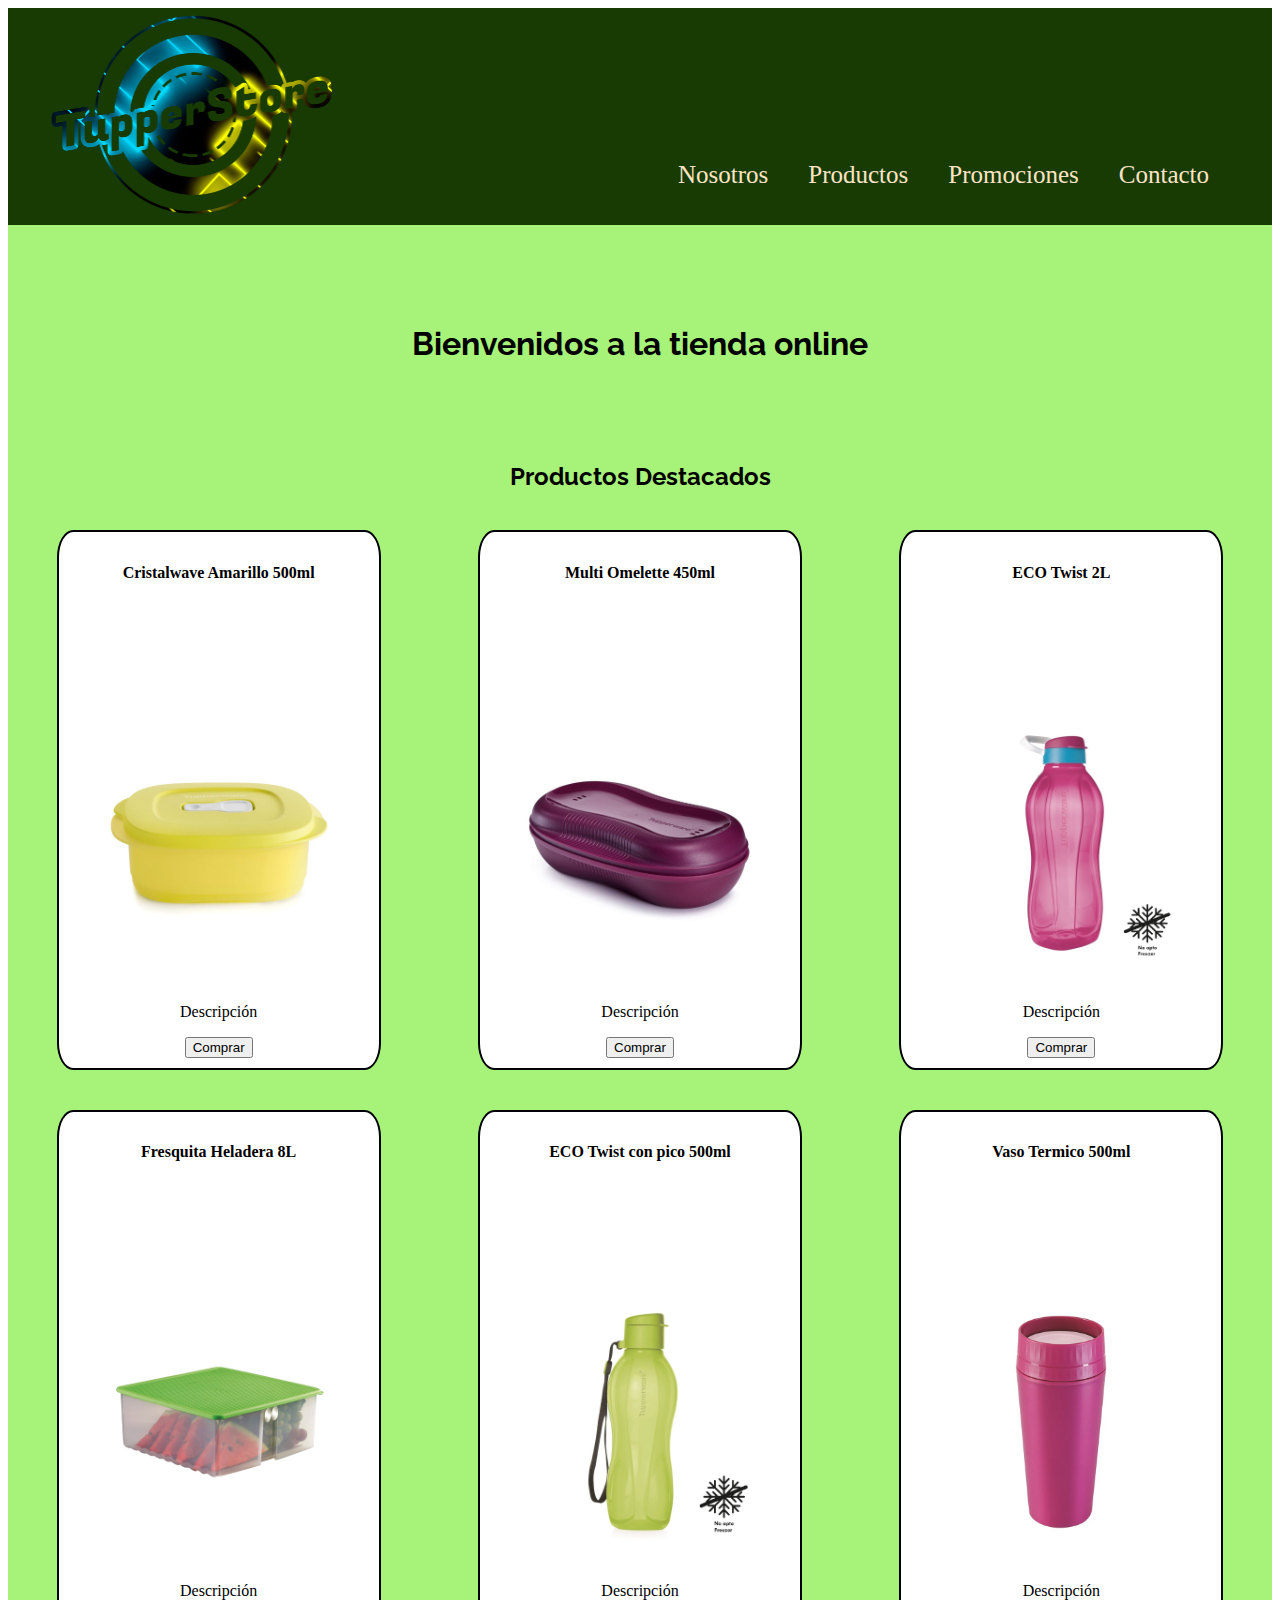
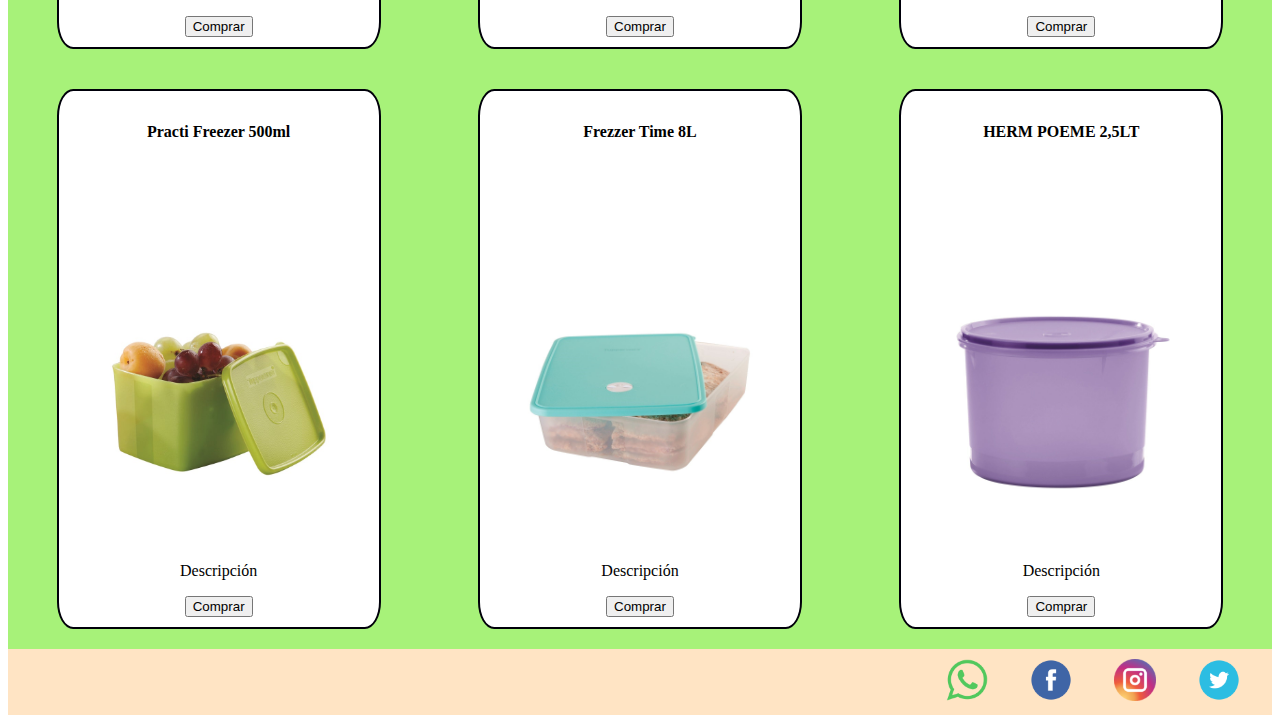
<file: index.html>
<!DOCTYPE html>
<html lang="en">

<head>
    <!-- inicio etiqueta meta -->
    <meta charset="UTF-8">
    <meta http-equiv="X-UA-Compatible" content="IE=edge">
    <meta name="viewport" content="width=device-width, initial-scale=1.0">
    <meta name="description" content="pagina de productos tupperware y tienda online, brinda soliciones imnovadoras para tu cocina.">
    <meta name="keywords" content="tupperware, tupper, cocina, herméticos, homeware, Argentina">
    <!-- cierre etiquetas meta-->
    <!--link Tipografia-->
    <link rel="preconnect" href="https://fonts.googleapis.com">
    <link rel="preconnect" href="https://fonts.gstatic.com" crossorigin>
    <link href="https://fonts.googleapis.com/css2?family=Raleway:ital@1&display=swap" rel="stylesheet">

    <link rel="preconnect" href="https://fonts.googleapis.com">
    <link rel="preconnect" href="https://fonts.gstatic.com" crossorigin>
    <link href="https://fonts.googleapis.com/css2?family=Raleway:ital,wght@0,800;1,400&display=swap" rel="stylesheet">

    <!--link de css-->
    <link rel="stylesheet" href="css/main.css">
    <!-- titulo de nuestro html-->


    <title> Home - Tupperstore</title>

</head> 

<body>

    <!-- encabezado de la web-->
    
        <div class="conteiner">
            <header>
                <!-- etiqueta de menu/navegacion nav-->
                
                
                <div class="contMenu">
                    
                    <span>
                        <a href="Index.html">
                            <img src="img/logo04.png" alt="" class="logo">
                        </a>
                    </span>
            
                    <nav>
                        <ul class="menu">
                            <li>
                                <a href="pages/nosotros.html">Nosotros</a>
                            </li>
                            <li>
                                <a href="pages/productos.html"> Productos</a>
                            </li>
                            <li>
                                <a href="pages/Promociones.html"> Promociones</a>
                            </li>
                            <li>
                                <a href="pages/contacto.html"> Contacto </a>
                            </li>
            
                        </ul>
                    </nav>
            
                </div>
            </header>
            <!--contenido principal de la web-->
            
            <main>
              
                    <h1> Bienvenidos a la tienda online</h1>
                
                    <h2>Productos Destacados</h2>
               
                <div class="cards">
                    <div class="card">
                        <h4> Cristalwave Amarillo 500ml</h4>
                        <img src="img/imagen 01.jpg" alt="" class="img">
                        <p></p>Descripción</p>
                        <button> Comprar </button>
                    </div>
                    <div class="card">
                        <h4> Multi Omelette 450ml</h4>
                        <img src="img/imagen02.jpg" alt="" class="img">
                        <p>Descripción</p>
                        <button> Comprar </button>
                    </div>
                    <div class="card">
                        <h4> ECO Twist 2L</h4>
                        <img src="img/imagen03.jpg" alt="" class="img">
                        <p>Descripción</p>
                        <button> Comprar </button>
                    </div>
                    <div class="card">
                        <h4> Fresquita Heladera 8L</h4>
                        <img src="img/imagen04.jpg" alt="" class="img">
                        <p>Descripción</p>
                        <button> Comprar </button>
                    </div>
                    <div class="card">
                        <h4> ECO Twist con pico 500ml</h4>
                        <img src="img/imagen05.jpg" alt="" class="img">
                        <p>Descripción</p>
                        <button> Comprar </button>
                    </div>
                    <div class="card">
                        <h4> Vaso Termico 500ml</h4>
                        <img src="img/imagen06.jpg" alt="" class="img">
                        <p>Descripción</p>
                        <button> Comprar </button>
                    </div>
                    <div class="card">
                        <h4> Practi Freezer 500ml</h4>
                        <img src="img/imagen07.jpg" alt="" class="img">
                        <p>Descripción</p>
                        <button> Comprar </button>
                    </div>
                    <div class="card">
                        <h4> Frezzer Time 8L</h4>
                        <img src="img/imagen08.jpg" alt="" class="img">
                        <p>Descripción</p>
                        <button> Comprar </button>
                    </div>
                    <div class="card">
                        <h4> HERM POEME 2,5LT</h4>
                        <img src="img/imagen09.jpg" alt="" class="img">
                        <p>Descripción</p>
                        <button> Comprar </button>
                    </div>                           
           
                </div>
            
            </main>
            
            <footer>
                
                <div class="redesSociales">
                    <div>
                        <img src="img/whatsapp.png" alt="" class="imglogo">
                        
                    </div>
                    <div>
                        <img src="img/facebook.png" alt="" class="imglogo">
                        
                    </div>
                    <div>
                        <img src="img/instagram.png" alt=""class="imglogo">
                        
                    </div>
                    <div>
                        <img src="img/twitter.png" alt=""class="imglogo">
                        
                    </div>
            
                </div>
            
            </footer>
        </div>
    

</body>

</html>
</file>
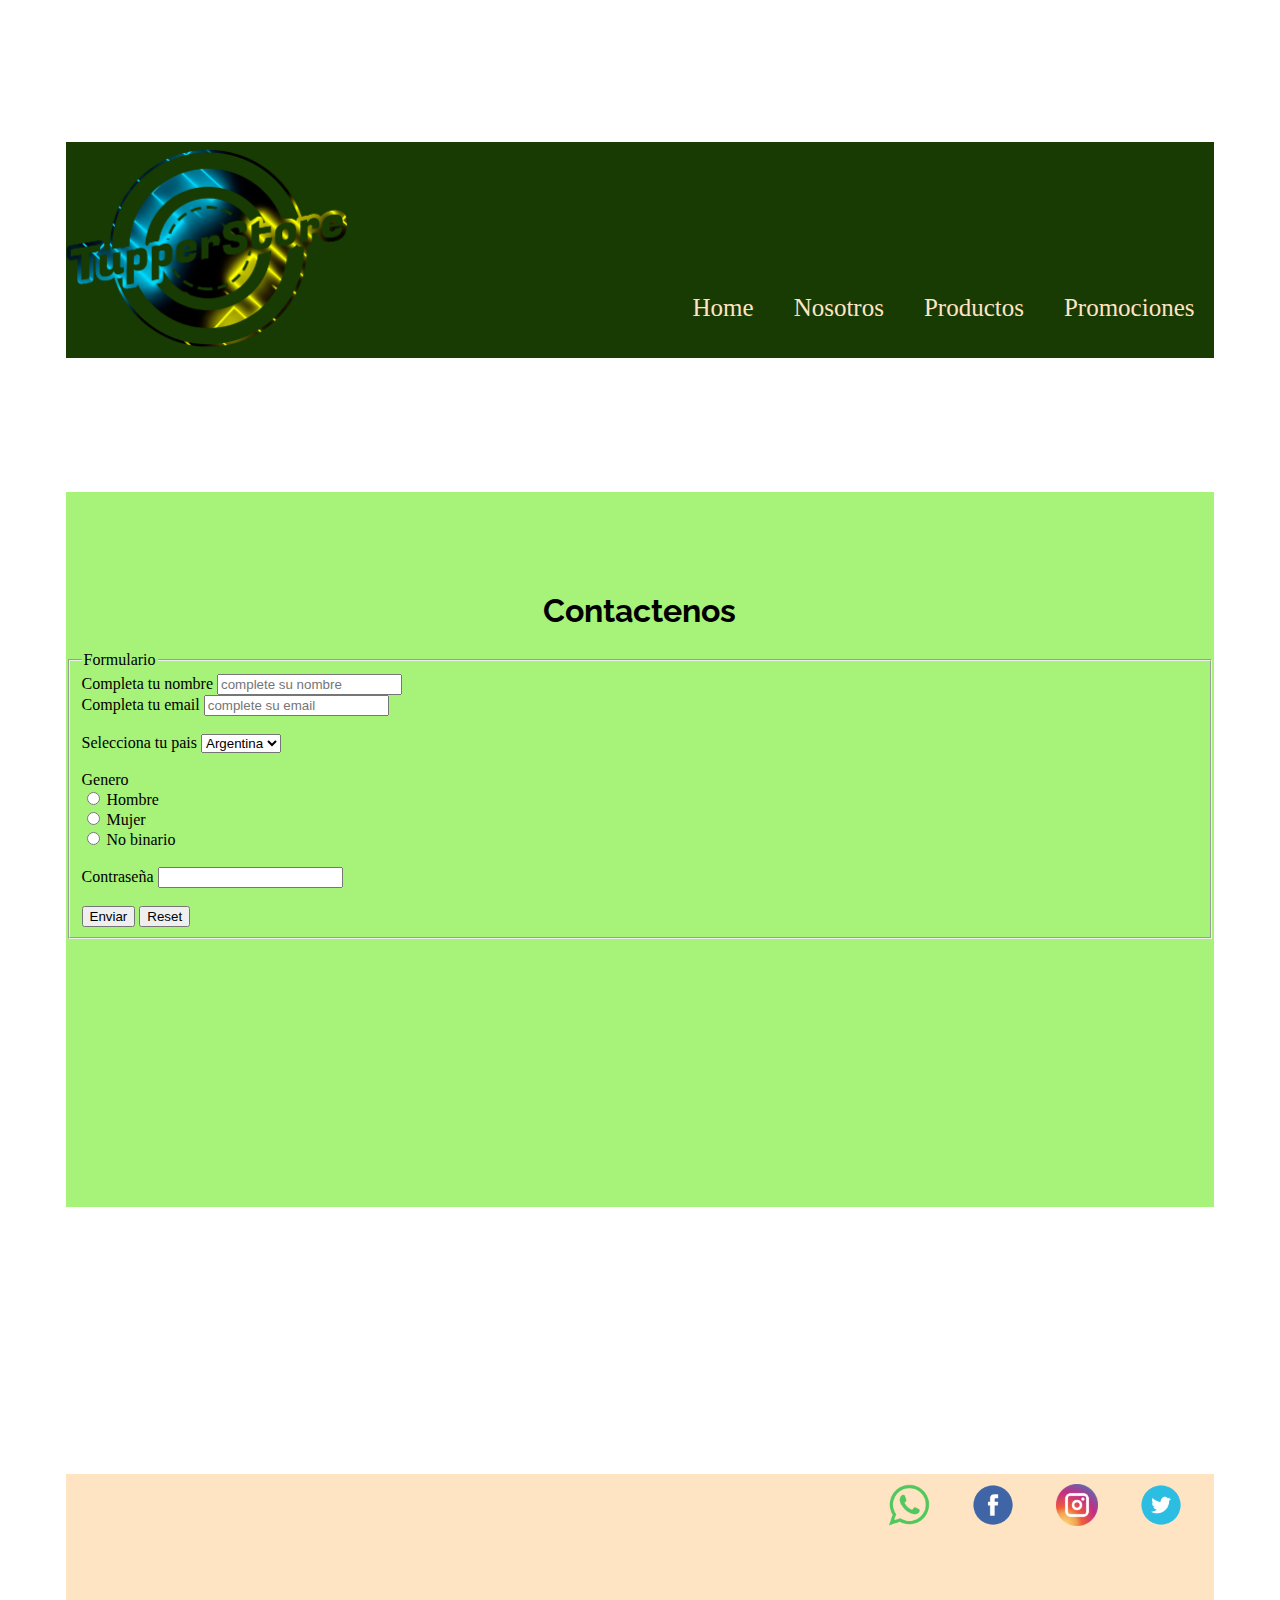
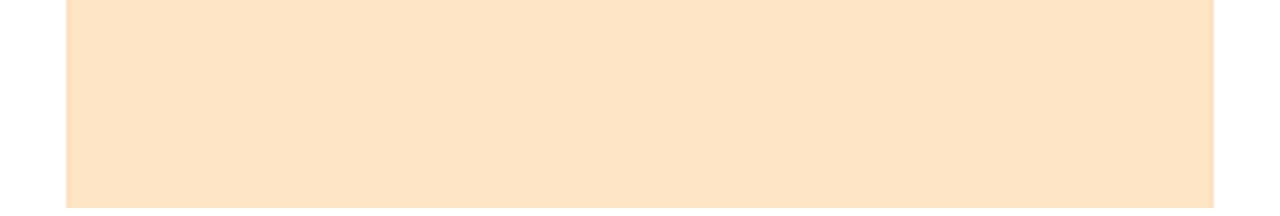
<file: pages/contacto.html>
<!DOCTYPE html>
<html lang="en">
<head>
    <meta charset="UTF-8">
    <meta http-equiv="X-UA-Compatible" content="IE=edge">
    <meta name="viewport" content="width=<device-width>, initial-scale=1.0">
    <meta name="description" content="pagina de productos  tupperware y tienda online, brinda soliciones imnovadoras para tu cocina. Dejanos tus comentaros o sugerencias.">
    <meta name="keywords" content="tupperware, tupper, cocina, hermeticos, homeware, Argentina">
    <!--link Tipografia-->
    <link rel="preconnect" href="https://fonts.googleapis.com">
    <link rel="preconnect" href="https://fonts.gstatic.com" crossorigin>
    <link href="https://fonts.googleapis.com/css2?family=Raleway:ital@1&display=swap" rel="stylesheet">

    <link rel="preconnect" href="https://fonts.googleapis.com">
    <link rel="preconnect" href="https://fonts.gstatic.com" crossorigin>
    <link href="https://fonts.googleapis.com/css2?family=Raleway:ital,wght@0,800;1,400&display=swap" rel="stylesheet">
        <!--link de css-->
    <link rel="stylesheet" href="../css/main.css">
    <title>Contacto - Tupperstore</title>
</head>
<body>
    <div class="conteiner">
        <header>
            
            <!-- Menu de navegacion-->
            <div class="contMenu">
                        
                        <span>
                            <a href="Index.html">
                                <img src="../img/logo04.png" alt="" class="logo">
                            </a>
                        </span>
                
                
                        <nav>
                            <ul class="menu">
                                <li>
                                    <a href="../index.html"> Home </a>
                                </li>
                                <li>
                                    <a href="nosotros.html">Nosotros</a>
                                </li>
                                <li>
                                    <a href="productos.html"> Productos</a>
                                </li>
                                <li>
                                    <a href="Promociones.html"> Promociones</a>
                                </li>
                               
                
                            </ul>
                        </nav>
                       
                
                    </div>
                   
        </header>
        
        <main>
            <h1> Contactenos</h1>
            <form class="formulario">
                <fieldset>
                    <legend> Formulario </legend>
                    <div>
                        <label for="nombre"> Completa tu nombre</label>
                        <input type="text" name="nombre" placeholder="complete su nombre">
                    </div>
                    <div>
                        <label for="email"> Completa tu email</label>
                        <input type="email" name="email" placeholder="complete su email" required>
                    </div>
                    <br>
                    <div>
                        <label for="pais"> Selecciona tu pais</label>
                        <select name="pais">
                            <option value="Argentina">Argentina</option>
                            <option value="Chile">Chile</option>
                            <option value="Uruguay">Uruguay</option>
                            <option value="Colombia">Colombia</option>
                        </select>     
                    </div>
                    <br> 
                    <div>
                        <label for="sexo">Genero </label> <br>
                        <input type="radio" name="sexo" value="hombre"> Hombre <br>
                        <input type="radio" name="sexo" value="mujer"> Mujer <br>
                        <input type="radio" name="sexo" value="no binario"> No binario <br>
                    </div>
                    <br>
                    <div>
                        <label for="password">Contraseña</label>
                        <input type="password" name="password" value="">    
                    </div>
                    <br>
                    <div>
                        <input type="submit" value="Enviar">
                        <input type="reset" name="Resetear" id="">
                    </div>
                </fieldset>
            </form>
        </main>
        <footer>
            <div class="redesSociales">
                <div>
                    <img src="../img/whatsapp.png" alt="" class="imglogo">
                    
                </div>
                <div>
                    <img src="../img/facebook.png" alt="" class="imglogo">
                    
                </div>
                <div>
                    <img src="../img/instagram.png" alt=""class="imglogo">
                    
                </div>
                <div>
                    <img src="../img/twitter.png" alt=""class="imglogo">
                    
                </div>
        
            </div>
        </footer>
    </div>
</body>
</html>
</file>
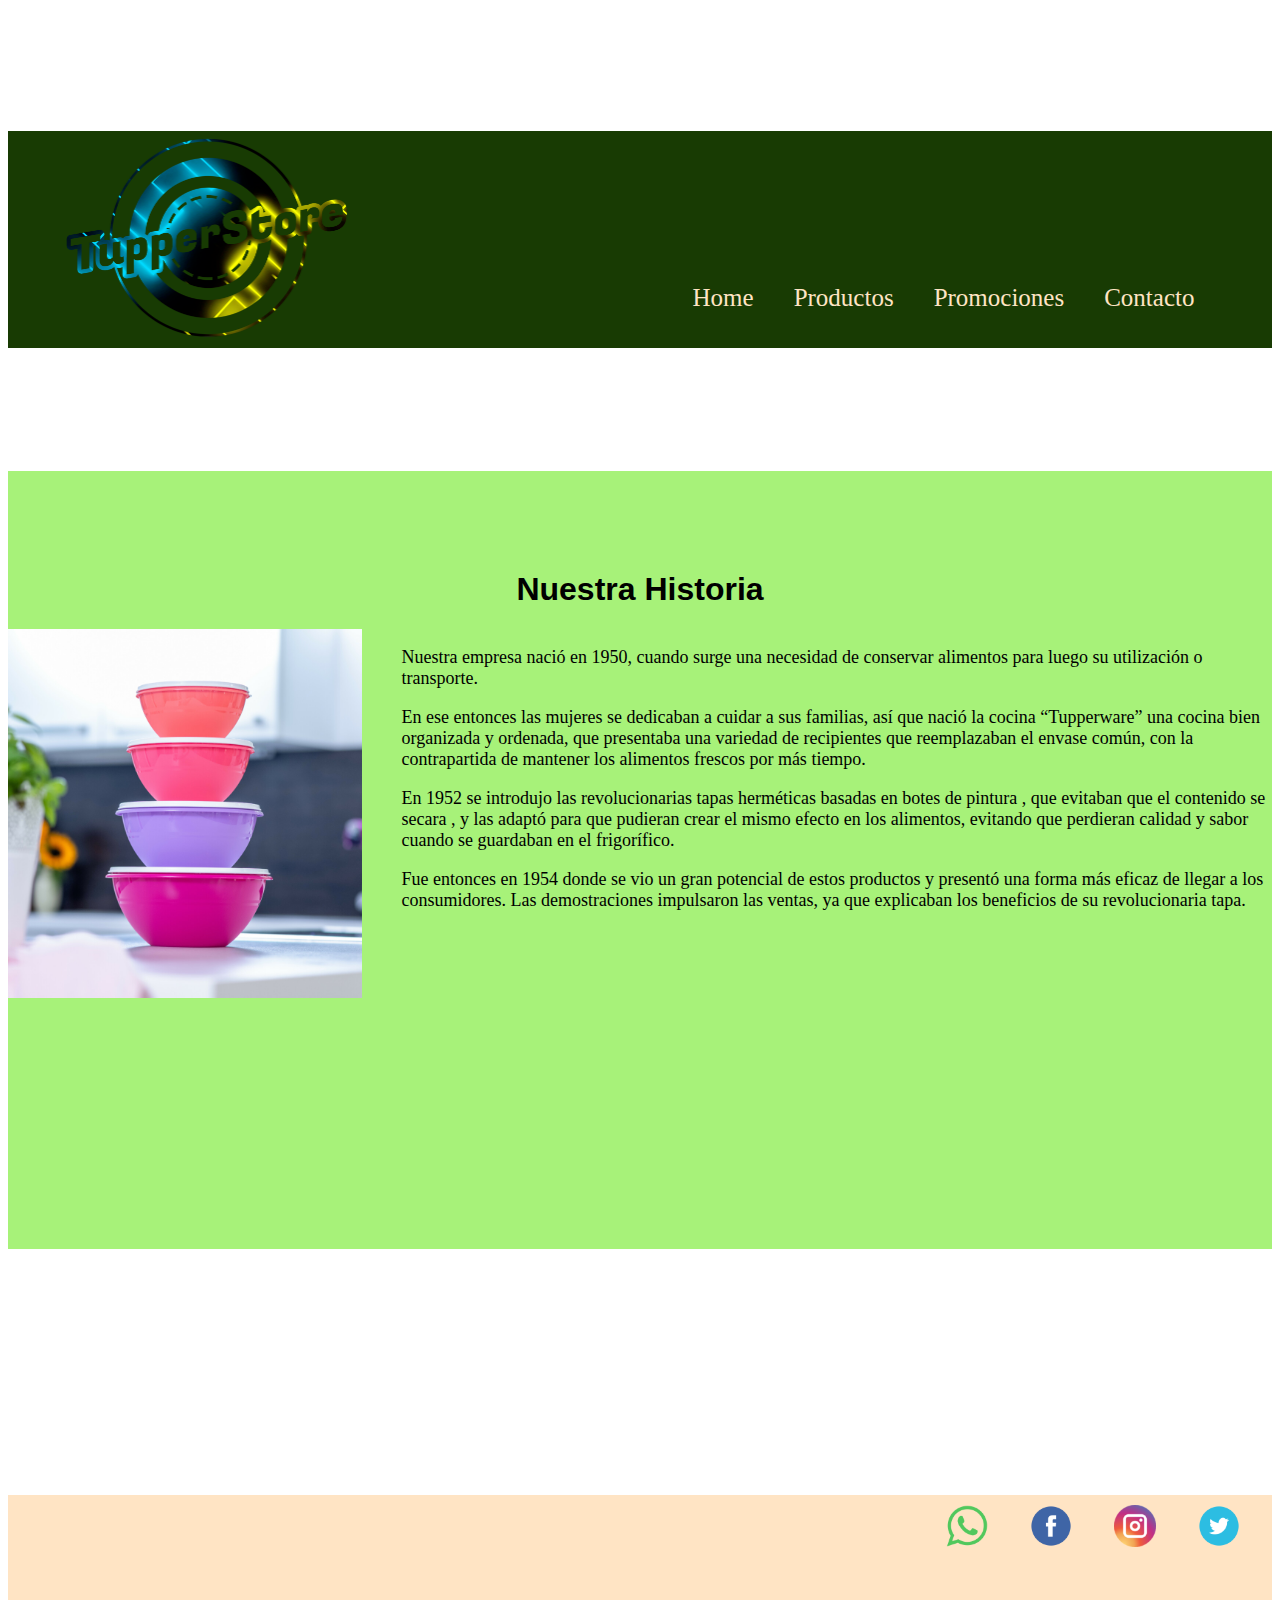
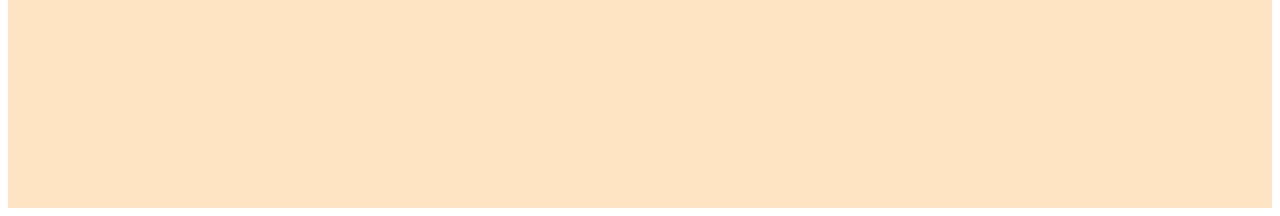
<file: pages/nosotros.html>
<!DOCTYPE html>
<html lang="en">

<head>
    <meta charset="UTF-8">
    <meta http-equiv="X-UA-Compatible" content="IE=edge">
    <meta name="viewport" content="width=device-width, initial-scale=1.0">
    <meta name="description" content="pagina de productos tupperware y tienda online, brinda soliciones imnovadoras para tu cocina. Conoce de donde venimos">
    <meta name="keywords" content="tupperware, tupper, cocina, hermeticos, homeware, Argentina">

    <!--link de css-->
    <link rel="stylesheet" href="../css/main.css">
    <title>Nosotros - Tupperstore</title>
</head>

<body>
    <div class="conteiner">
        <header>
            
            <!-- Menu de navegacion-->
            <div class="contMenu">
                            
                <span>
                    <a href="../index.html">
                        <img src="../img/logo04.png" alt="" class="logo">
                    </a>
                </span>
        
                <nav>
                    <ul class="menu">
                        <li>
                            <a href="../index.html"> Home </a>
                        </li>
                        <li>
                            <a href="productos.html"> Productos</a>
                        </li>    
                        
                        <li>
                            <a href="Promociones.html"> Promociones</a>
                        </li>
                        <li>
                            <a href="contacto.html">Contacto</a>
                        </li>
                        <li>                                
                    </ul>
                </nav>
               
        
            </div>
        </header>
        
        <main>
            
            <h1> Nuestra Historia</h1>
            <div class="contNosotros">
                <div>
                    <img src="../img/bannernosotros.jpeg" alt=""class="imgbanner">
                </div>
                <div class="texto">
                    <p>Nuestra empresa nació en 1950, cuando surge una necesidad de conservar alimentos para luego su utilización o transporte.
                    </p>
                    <p> En ese entonces las mujeres se dedicaban a cuidar a sus familias, así que nació la cocina “Tupperware” una cocina bien organizada y ordenada, que presentaba una variedad de recipientes que reemplazaban el envase común, con la contrapartida de mantener los alimentos frescos por más tiempo.
                   </p>
                   <p> En 1952 se introdujo las revolucionarias tapas herméticas basadas en botes de pintura , que evitaban que el contenido se secara , y las adaptó para que pudieran crear el mismo efecto en los alimentos, evitando que perdieran calidad y sabor cuando se guardaban en el frigorífico.
                   </p>
                   <p>
                    Fue entonces en 1954 donde se vio un gran potencial de estos productos y presentó una forma más eficaz de llegar a los consumidores. Las demostraciones impulsaron las ventas, ya que explicaban los beneficios de su revolucionaria tapa.
                   </p>
                </div>
            </div>
        
        
        </main>
        
        <footer>
            <div class="redesSociales">
                <div>
                    <img src="../img/whatsapp.png" alt="" class="imglogo">
                    
                </div>
                <div>
                    <img src="../img/facebook.png" alt="" class="imglogo">
                    
                </div>
                <div>
                    <img src="../img/instagram.png" alt=""class="imglogo">
                    
                </div>
                <div>
                    <img src="../img/twitter.png" alt=""class="imglogo">
                    
                </div>
        
            </div>
        </footer>
        
    </div>



</body>

</html>
</file>
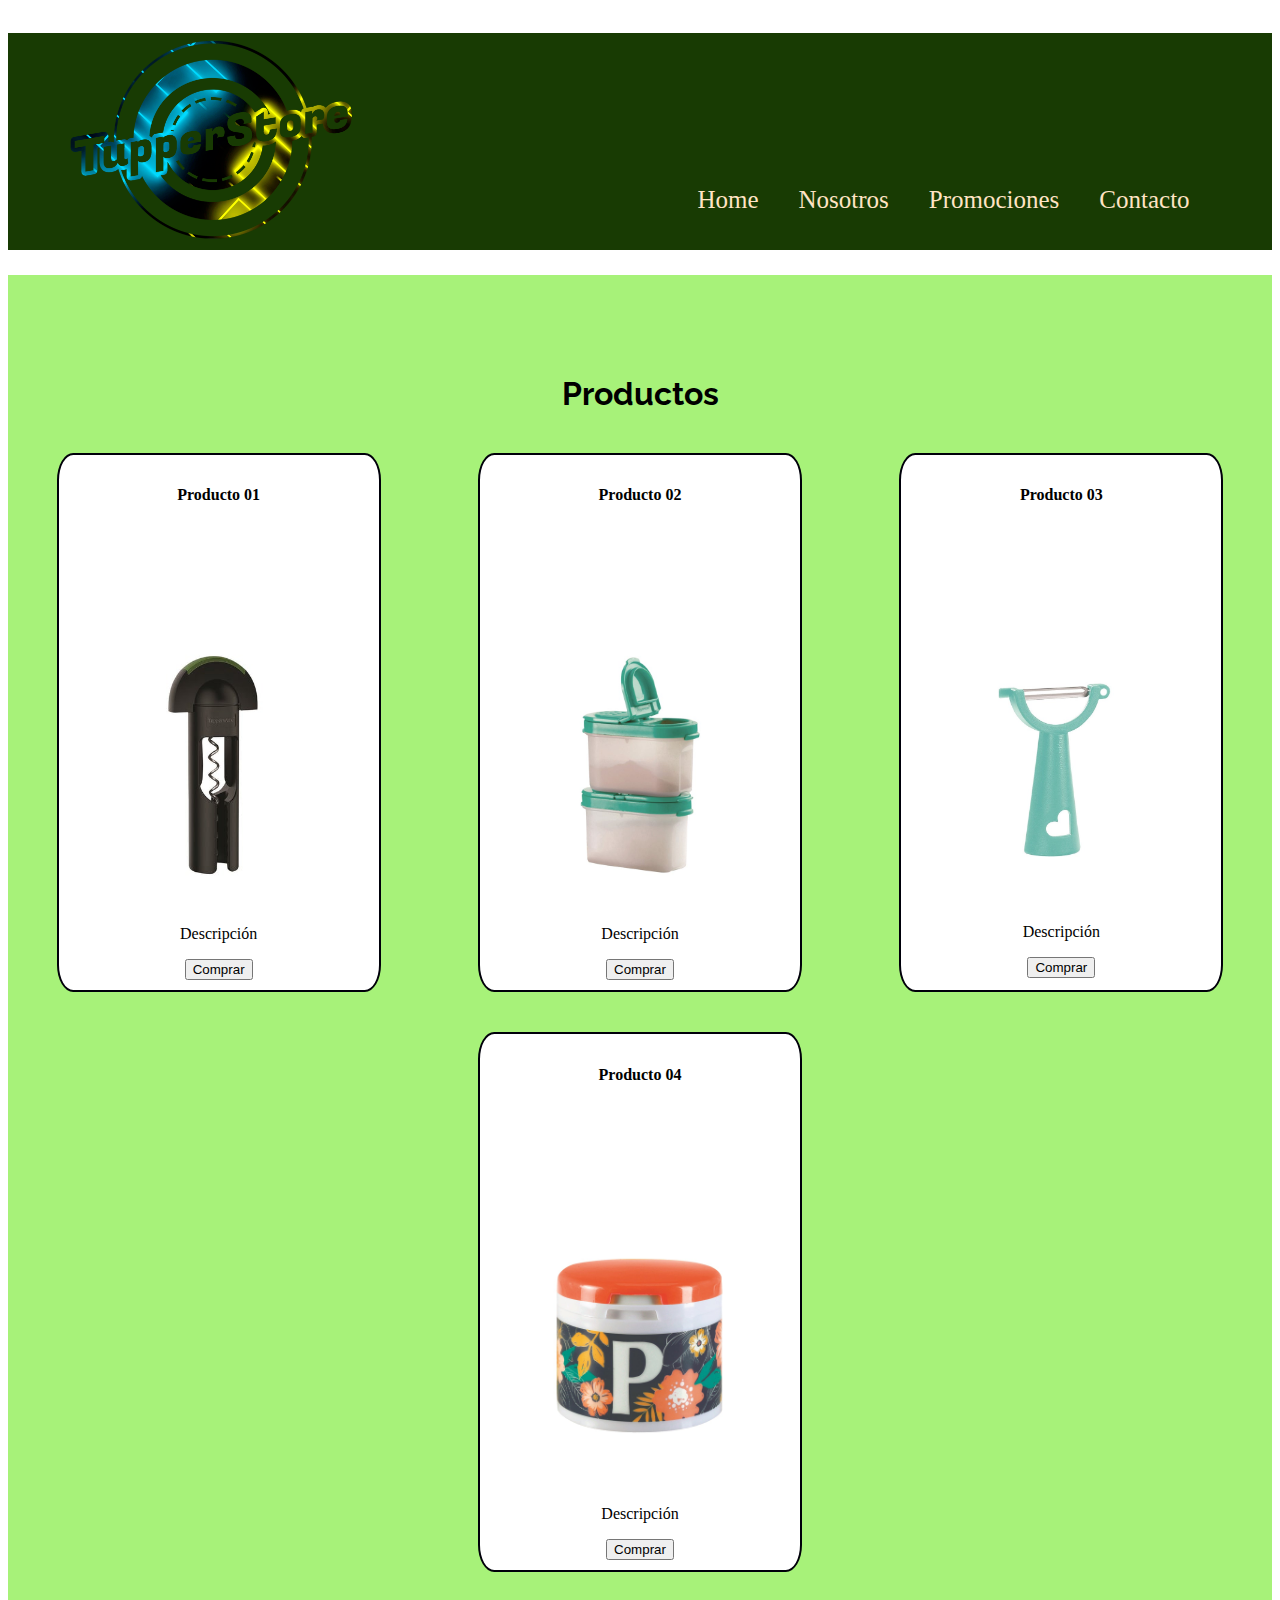
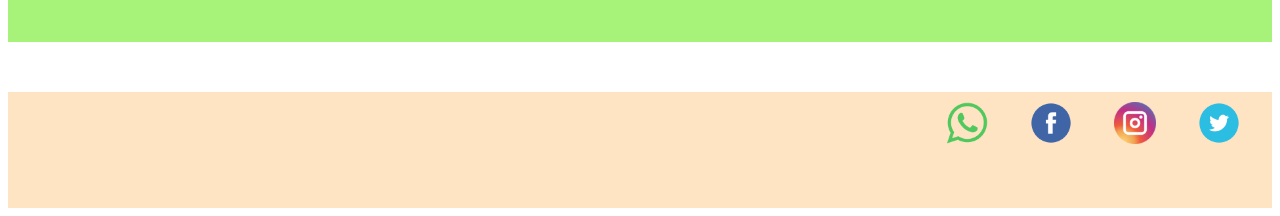
<file: pages/productos.html>
<!DOCTYPE html>
<html lang="en">
<head>
    <meta charset="UTF-8">
    <meta http-equiv="X-UA-Compatible" content="IE=edge">
    <meta name="viewport" content="width=device-width, initial-scale=1.0">
    <meta name="description" content="pagina de productos tupperware y tienda online, brinda soliciones imnovadoras para tu cocina. Conoce nuestro catalodo de productos.">
    <meta name="keywords" content="tupperware, tupper, cocina, hermeticos, homeware, Argentina">
    <!--link Tipografia-->
    <link rel="preconnect" href="https://fonts.googleapis.com">
    <link rel="preconnect" href="https://fonts.gstatic.com" crossorigin>
    <link href="https://fonts.googleapis.com/css2?family=Raleway:ital@1&display=swap" rel="stylesheet">

    <link rel="preconnect" href="https://fonts.googleapis.com">
    <link rel="preconnect" href="https://fonts.gstatic.com" crossorigin>
    <link href="https://fonts.googleapis.com/css2?family=Raleway:ital,wght@0,800;1,400&display=swap" rel="stylesheet">
    <title>Productos - Tupperstore</title>
      <!--link de css-->
    <link rel="stylesheet" href="../css/main.css">
</head>
<body>
    <div class="conteiner">
        <header>
            <!-- Menu de navegacion-->
            <div class="contMenu">
                                
                <span>
                    <a href="Index.html">
                        <img src="../img/logo04.png" alt="" class="logo">
                    </a>
                </span>
        
        
                <nav>
                    <ul class="menu">
                        <li>
                            <a href="../index.html"> Home </a>
                        </li>
                        <li>
                            <a href="nosotros.html"> Nosotros</a>
                        </li>    
                        
                        <li>
                            <a href="Promociones.html"> Promociones</a>
                        </li>
                        <li>
                            <a href="contacto.html">Contacto</a>
                        </li>
                        <li>
                       
        
                    </ul>
                </nav>
               
        
            </div>
            
        
        </header>
        <main>
            <h1> Productos</h1>
            <div class="cards">
                <div class="card">
                    <h4> Producto 01</h4>
                    <img src="../img/imagen10.jpg" alt="">
                    <p>Descripción</p>
                    <button> Comprar </button>
                </div>
                <div class="card">
                    <h4> Producto 02</h4>
                    <img src="../img/imagen11.jpg" alt="">
                    <p>Descripción</p>
                    <button> Comprar </button>
                </div>
                <div class="card">
                    <h4> Producto 03</h4>
                    <img src="../img/imagen12.jpg" alt="">
                    <p>Descripción</p>
                    <button> Comprar </button>
                </div>
                <div class="card">
                    <h4> Producto 04</h4>
                    <img src="../img/imagen13.jpg" alt="">
                    <p>Descripción</p>
                    <button> Comprar </button>
                </div>
            </div>     
            
        </main>
        <footer>
            <div class="redesSociales">
                <div>
                    <img src="../img/whatsapp.png" alt="" class="imglogo">
                    
                </div>
                <div>
                    <img src="../img/facebook.png" alt="" class="imglogo">
                    
                </div>
                <div>
                    <img src="../img/instagram.png" alt=""class="imglogo">
                    
                </div>
                <div>
                    <img src="../img/twitter.png" alt=""class="imglogo">
                    
                </div>
        
            </div>
        </footer>
    </div>
</body>
</html>
</file>
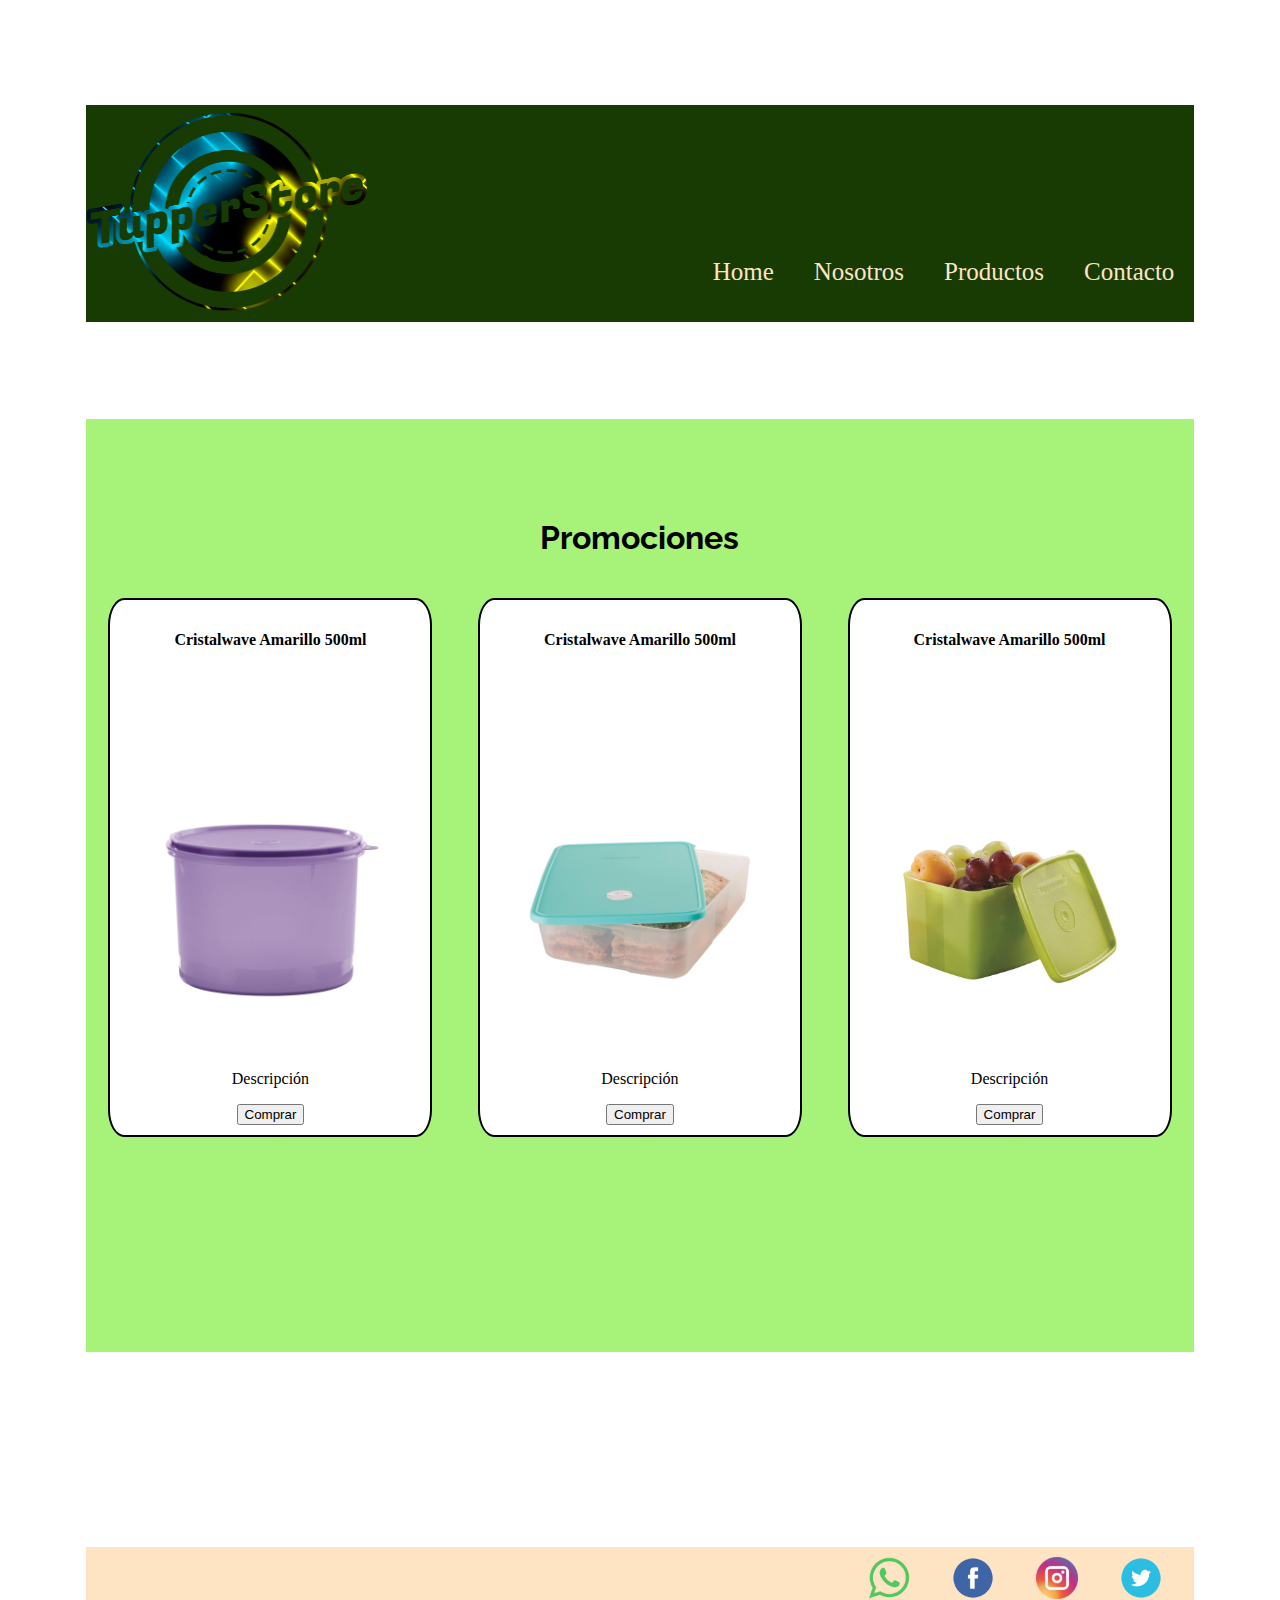
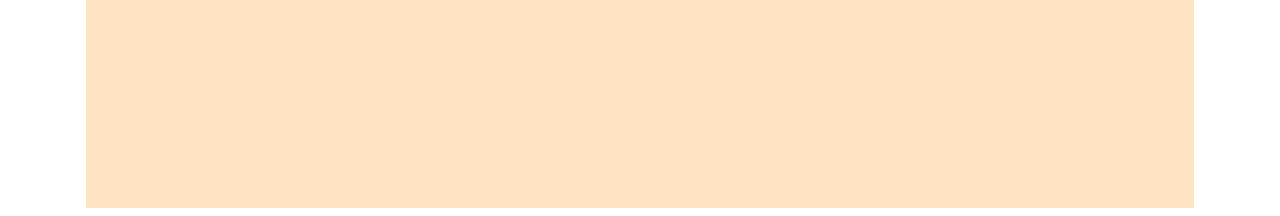
<file: pages/promociones.html>
<!DOCTYPE html>
<html lang="en">
<head>
    <meta charset="UTF-8">
    <meta http-equiv="X-UA-Compatible" content="IE=edge">
    <meta name="viewport" content="width=device-width, initial-scale=1.0">
    <meta name="description" content="pagina de productos tupperware y tienda online, brinda soliciones imnovadoras para tu cocina. Conoce nuestras Promociones.">
    <meta name="keywords" content="tupperware, tupper, cocina, hermeticos, homeware, Argentina">
    <!--link Tipografia-->
    <link rel="preconnect" href="https://fonts.googleapis.com">
    <link rel="preconnect" href="https://fonts.gstatic.com" crossorigin>
    <link href="https://fonts.googleapis.com/css2?family=Raleway:ital@1&display=swap" rel="stylesheet">

    <link rel="preconnect" href="https://fonts.googleapis.com">
    <link rel="preconnect" href="https://fonts.gstatic.com" crossorigin>
    <link href="https://fonts.googleapis.com/css2?family=Raleway:ital,wght@0,800;1,400&display=swap" rel="stylesheet">
    <title>Productos - Tupperstore</title>
      <!--link de css-->
    <link rel="stylesheet" href="../css/main.css">
</head>
<body>
    <div class="conteiner">
        <header>
            
            <!-- Menu de navegacion-->
            <div class="contMenu">
                                    
                <span>
                    <a href="../index.html">
                        <img src="../img/logo04.png" alt="" class="logo">
                    </a>
                </span>
        
        
                <nav>
                    <ul class="menu">
                        <li>
                            <a href="../index.html"> Home </a>
                        </li>
                        <li>
                            <a href="nosotros.html"> Nosotros</a>
                        </li>    
                        
                        <li>
                            <a href="productos.html"> Productos</a>
                        </li>
                        <li>
                            <a href="contacto.html">Contacto</a>
                        </li>
                        <li>
                       
        
                    </ul>
                </nav>
            </div>
            
        </header>
        <main>
            <h1> Promociones</h1>
            <div class="cards">
                <div class="card">
                    <h4> Cristalwave Amarillo 500ml</h4>
                    <img src="../img/imagen09.jpg" alt="">
                    <p>Descripción</p>
                    <button> Comprar </button>
                </div>
                <div class="card">
                    <h4> Cristalwave Amarillo 500ml</h4>
                    <img src="../img/imagen08.jpg" alt="">
                    <p>Descripción</p>
                    <button> Comprar </button>
                </div>
                <div class="card">
                    <h4> Cristalwave Amarillo 500ml</h4>
                    <img src="../img/imagen07.jpg" alt="">
                    <p>Descripción</p>
                    <button> Comprar </button>
                </div>
            </div>     
        
        
        
        
        </main>
        <footer>
            <div class="redesSociales">
                <div>
                    <img src="../img/whatsapp.png" alt="" class="imglogo">
                    
                </div>
                <div>
                    <img src="../img/facebook.png" alt="" class="imglogo">
                    
                </div>
                <div>
                    <img src="../img/instagram.png" alt=""class="imglogo">
                    
                </div>
                <div>
                    <img src="../img/twitter.png" alt=""class="imglogo">
                    
                </div>
        
            </div>
        </footer>
    </div>
</body>
</html>
</file>
<file: css/main.css>
@media screen and (max-width: 768px) {
  .conteiner .contMenu {
    flex-direction: column;
    align-items: center;
    justify-content: space-evenly; }
    .conteiner .contMenu span {
      margin: 0;
      justify-content: center;
      height: 100%; }
  .conteiner .header {
    flex-direction: column; }
  .conteiner main .cards .card {
    width: 50%; } }

@media screen and (max-width: 320px) {
  .conteiner .contMenu {
    flex-direction: column;
    align-items: center;
    justify-content: space-evenly; }
    .conteiner .contMenu span {
      margin: 0;
      justify-content: center;
      height: 100%; }
  .conteiner .header {
    flex-direction: column; }
  .conteiner main .cards .card {
    width: 40%; } }

/* mapas */
.gold {
  background-color: white;
  border: 1px solid black;
  font-size: 50px; }

.platinum {
  background-color: #910415;
  border: 1px solid black;
  font-size: 50px; }

/* extends */
.card {
  border: solid 2px #00000a;
  background-color: white;
  width: 300px;
  height: auto;
  margin: 20px;
  padding: 10px;
  border-radius: 5%;
  text-align: center; }

/* estilos html nosotros */
.conteiner main .contNosotros {
  display: flex;
  width: 100%; }
  .conteiner main .contNosotros .imgbanner {
    width: 90%; }
  .conteiner main .contNosotros .texto {
    font-size: 18px; }

.conteiner {
  display: grid;
  min-height: 200vh;
  grid-template-areas: "header header header"  "main main main" "cards cards cards" "footer footer footer";
  grid-template-columns: auto;
  grid-template-rows: auto;
  justify-content: center; }
  .conteiner header {
    grid-area: header;
    display: flex;
    justify-content: center;
    flex-direction: column; }
    .conteiner header .contMenu {
      background-color: #183b03;
      display: flex;
      flex-direction: row;
      justify-content: center;
      align-items: flex-end;
      width: 100%; }
      .conteiner header .contMenu .logo {
        width: 50%; }
      .conteiner header .contMenu nav .menu {
        display: flex;
        flex-direction: row;
        align-items: flex-end;
        list-style: none;
        width: 100%; }
        .conteiner header .contMenu nav .menu li a {
          display: flex;
          padding: 10px 10px;
          margin: 10px;
          color: bisque;
          font-size: 25px;
          font-weight: 100;
          text-decoration: none; }
          .conteiner header .contMenu nav .menu li a:hover {
            color: white;
            transform: scale(1.1);
            opacity: 0.6;
            font-weight: bold; }
  .conteiner main {
    grid-area: main;
    justify-content: center;
    background-color: #a7f279; }
    .conteiner main h2 {
      text-align: center;
      font-family: 'Raleway', sans-serif;
      margin-top: 100px; }
    .conteiner main h1 {
      text-align: center;
      font-family: 'Raleway', sans-serif;
      margin-top: 100px; }
    .conteiner main .cards {
      grid-area: cards;
      display: flex;
      width: 100%;
      justify-content: space-around;
      flex-wrap: wrap; }
      .conteiner main .cards .card {
        border: solid 2px #00000a;
        background-color: white;
        width: 300px;
        height: auto;
        margin: 20px;
        padding: 10px;
        border-radius: 5%;
        text-align: center; }
        .conteiner main .cards .card img {
          width: 80%;
          height: auto;
          padding: 20px;
          margin-top: 100px;
          align-items: center; }
          .conteiner main .cards .card img:hover {
            transform: scale(1.3); }
  .conteiner footer {
    display: flex;
    grid-area: footer;
    justify-content: center;
    background-color: bisque; }
    .conteiner footer .redesSociales {
      display: flex;
      width: 100%;
      align-content: center;
      justify-content: space-evenly;
      justify-content: flex-end; }
      .conteiner footer .redesSociales .imglogo {
        margin: 10px;
        width: 50%; }
</file>
